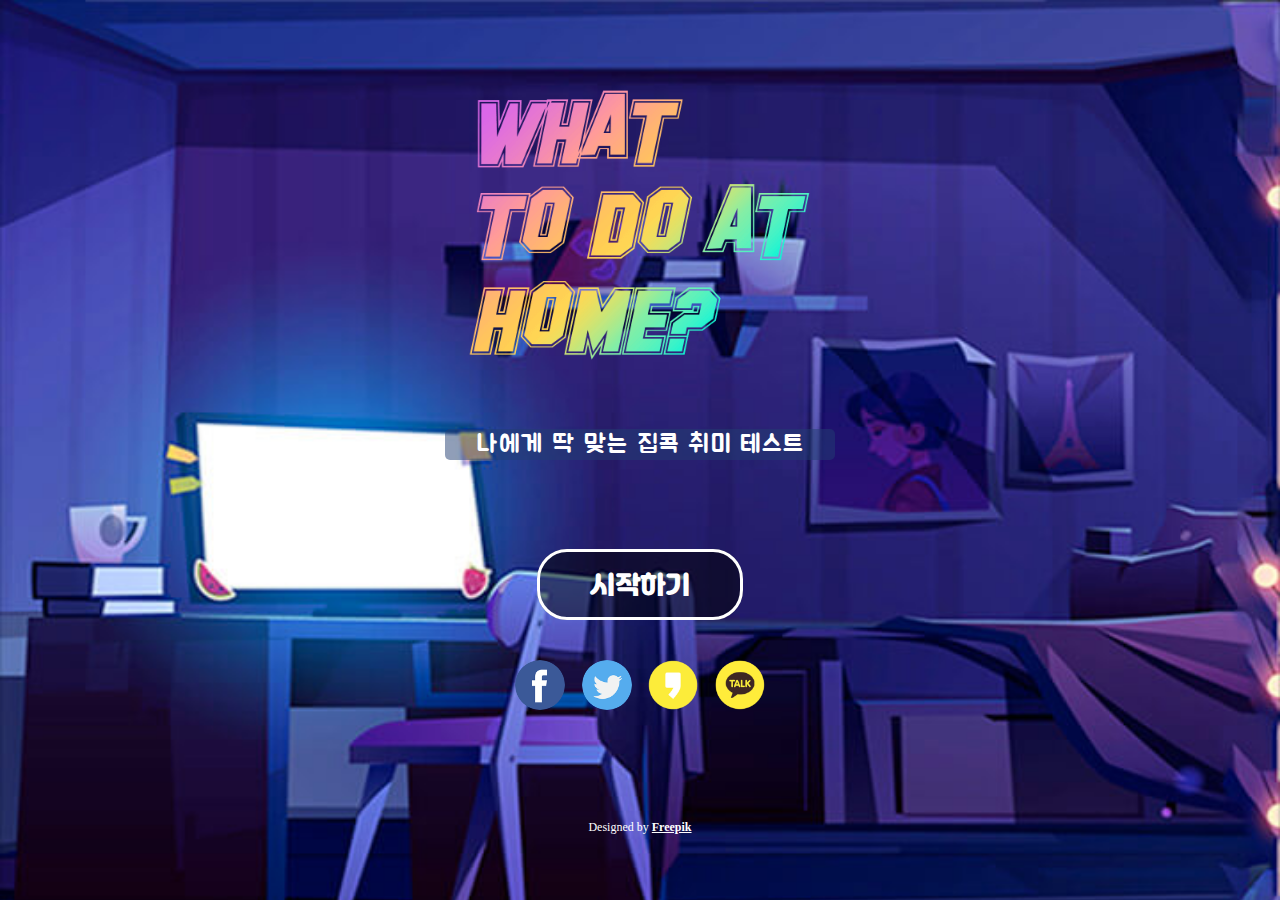
<file: index.html>
<!DOCTYPE html>
<html lang="ko">

<head>
    <!-- Global site tag (gtag.js) - Google Analytics -->
    <script async src="https://www.googletagmanager.com/gtag/js?id=G-XDQTQ596L4"></script>
    <script>
        window.dataLayer = window.dataLayer || [];
        function gtag(){dataLayer.push(arguments);}
        gtag('js', new Date());

        gtag('config', 'G-XDQTQ596L4');
    </script>

    <meta charset="UTF-8">
    <meta name="viewport" content="width=device-width, initial-scale=1.0">

    <meta name="author" content="co-authored by Hyunwoo You, Sungmin Woo">
    <meta name="description" content="집에서 할 수 있는 취미들 중에 당신에게 맞는 것을 찾아보는 테스트입니다." />

    <meta property="og:url" content="https://homehobby.netlify.app" />
    <meta property="og:title" content="집콕 취미 테스트" />
    <meta property="og:description" content="집에서 할 수 있는 취미들 중에 당신에게 맞는 것을 찾아보는 테스트입니다." />
    <meta property="og:image" content="https://homehobby.netlify.app/images/thumbnail.png">

    <meta name="google-site-verification" content="-DtTCyQD2tLP3XYauVAvXI51euDz_-AMIAl32dQdPPA" />
    <meta name="naver-site-verification" content="f21f7a08b563afbac7c1294695fac9e534602ad6" />

    <title>집콕 취미 테스트</title>

    <link rel="shortcut icon" href="favicon.ico"> 
    <link rel="icon" href="favicon.ico">

    <link rel="canonical" href="https://homehobby.netlify.app/index.html">

    <link rel="preconnect" href="https://fonts.gstatic.com">
    <link href="https://fonts.googleapis.com/css2?family=Jua&display=swap" rel="stylesheet">

    <link rel="stylesheet" href="styles/common.css">
    <link rel="stylesheet" href="styles/main.css">
    <link rel="stylesheet" href="styles/question.css">
    
    <script data-ad-client="ca-pub-7276460575738241" async
        src="https://pagead2.googlesyndication.com/pagead/js/adsbygoogle.js"></script>
    <script src="https://developers.kakao.com/sdk/js/kakao.js"></script>

    <script type="module" src="scripts/page/main.js"></script>
    <script type="module" src="scripts/page/question.js"></script>
</head>

<body>
    <section id="main">
        <header>
            <figure>
                <img src="images/main/title.png" alt="제목">
            </figure>
            <p>나에게 딱 맞는 집콕 취미 테스트</p>
        </header>

        <section class="start">
            <a>시작하기</a>
        </section>

        <section class="share">
            <ul>
                <li id="facebook"></li>
                <li id="twitter"></li>
                <li id="kakaostory"></li>
                <li id="kakaotalk"></li>
            </ul>
        </section>

        <footer>
            <h3 class="image-copyright">
                Designed by
                <a
                    href="https://www.freepik.com/free-vector/girl-bedroom-interior-on-attic-at-night_7588808.htm">
                    Freepik
                </a>
            </h3>
        </footer>
    </section>

    <section id="question">
        <header>
            <h1>
                질문
            </h1>

            <div class="progress">
                <div class="border">
                    <div class="bar"></div>
                </div>
                <h5 class="text">0%</h5>
            </div>
        </header>

        <section class="choices">
            <ul>
                <li></li>
                <li></li>
                <li></li>
            </ul>
        </section>

        <footer>
            <div class="ad-banner">
                <ins class="kakao_ad_area" style="display:none;" data-ad-unit="DAN-UDplZwxVUUppuRh3"
                    data-ad-width="320" data-ad-height="50"></ins>
            </div>
        </footer>
    </section>
    
    <script type="text/javascript" src="//t1.daumcdn.net/kas/static/ba.min.js" async></script>
</body>

</html>
</file>
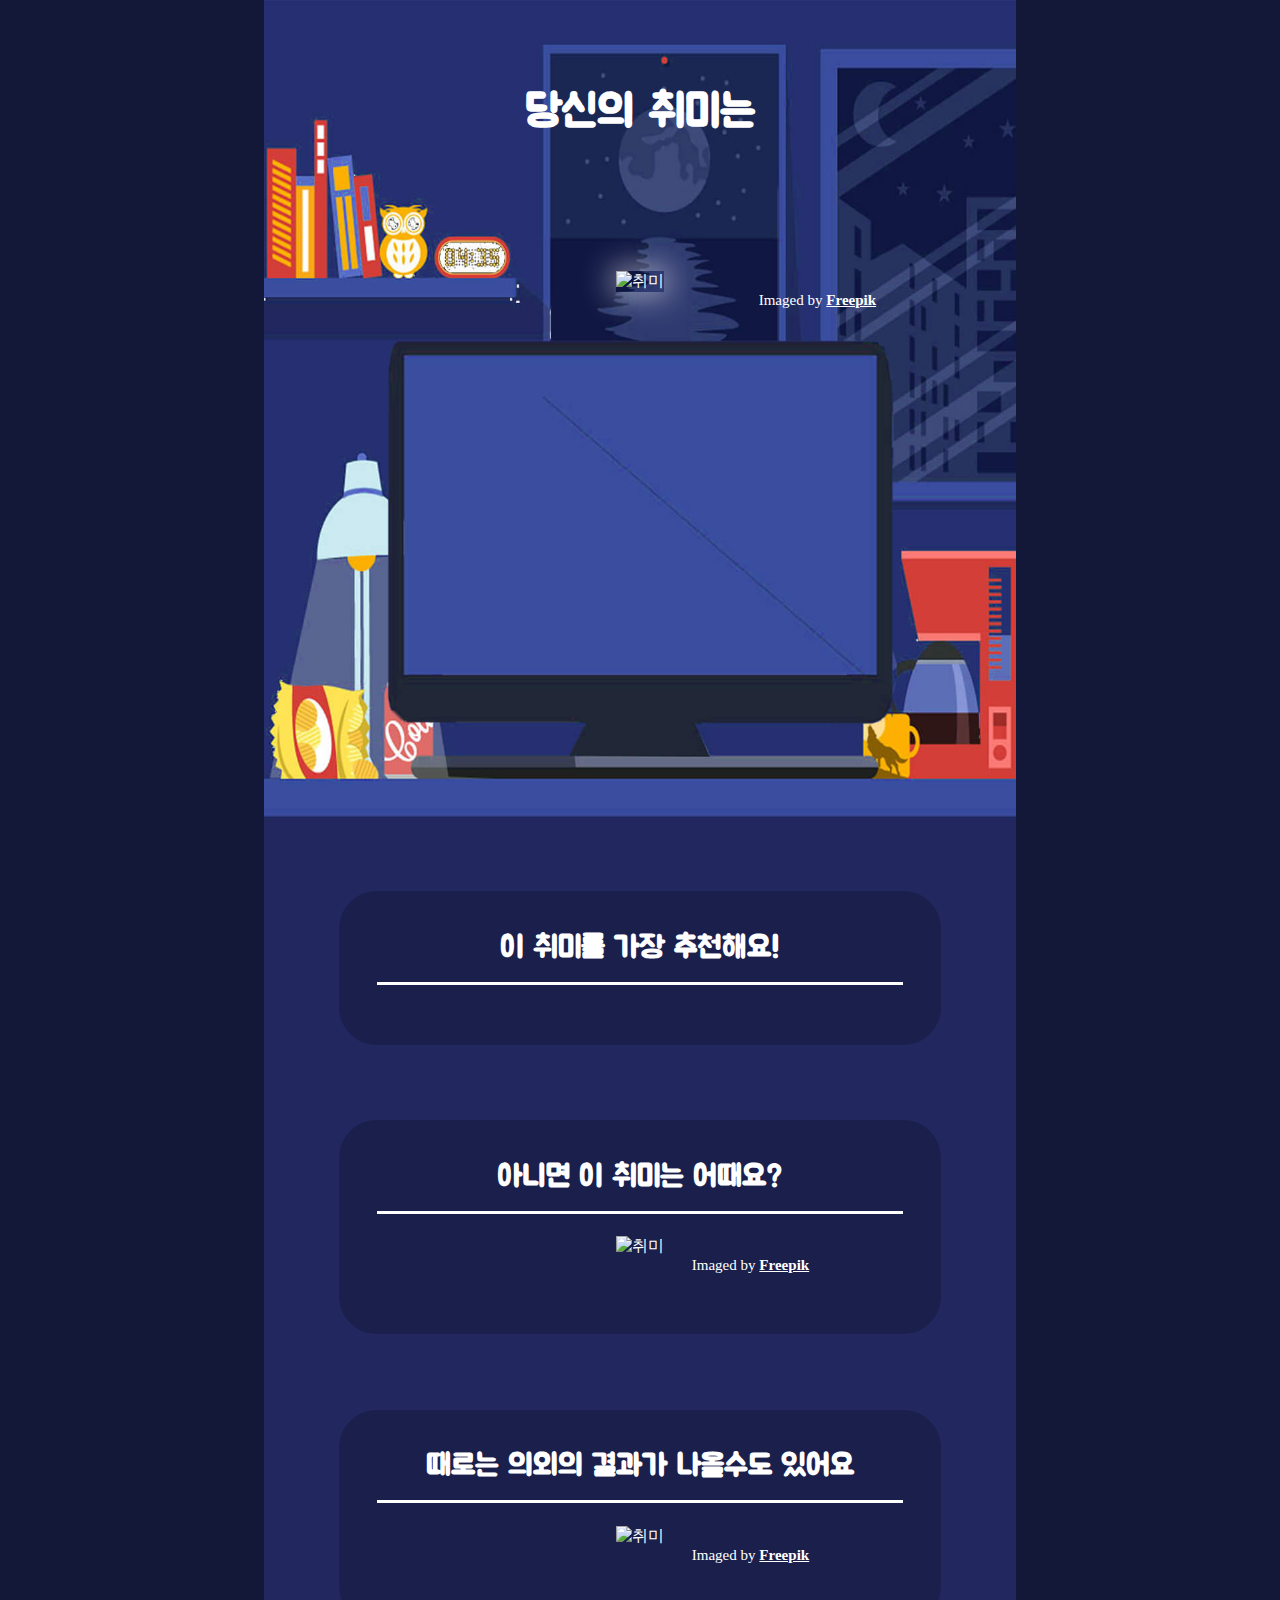
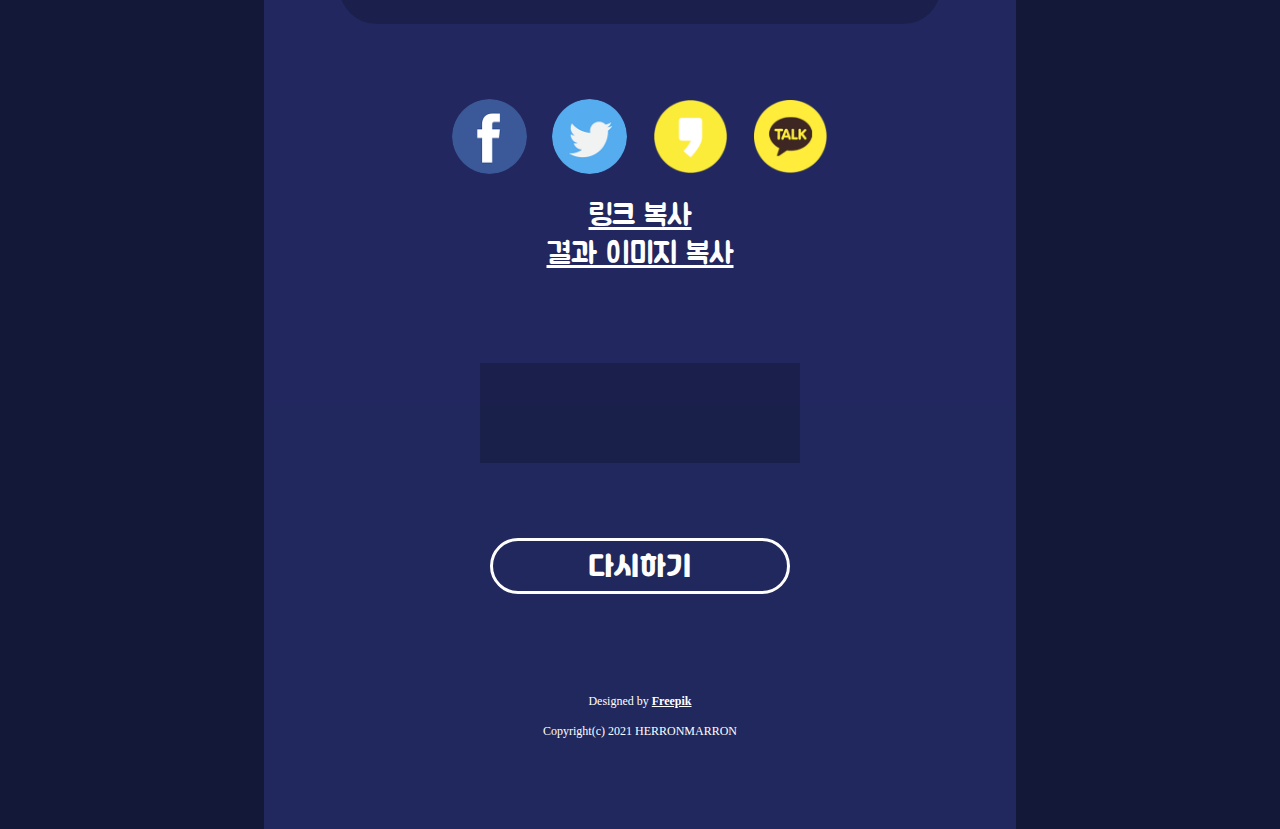
<file: result.html>
<!DOCTYPE html>
<html lang="ko">

<head>
    <!-- Global site tag (gtag.js) - Google Analytics -->
    <script async src="https://www.googletagmanager.com/gtag/js?id=G-XDQTQ596L4"></script>
    <script>
        window.dataLayer = window.dataLayer || [];
        function gtag(){dataLayer.push(arguments);}
        gtag('js', new Date());

        gtag('config', 'G-XDQTQ596L4');
    </script>

    <meta charset="UTF-8">
    <meta name="viewport" content="width=device-width, initial-scale=1.0">

    <meta name="author" content="co-authored by Hyunwoo You, Sungmin Woo">
    <meta name="description" content="집에서 할 수 있는 취미들 중에 당신에게 맞는 것을 찾아보는 테스트입니다." />

    <meta property="og:url" content="https://homehobby.netlify.app" />
    <meta property="og:title" content="집콕 취미 테스트" />
    <meta property="og:description" content="집에서 할 수 있는 취미들 중에 당신에게 맞는 것을 찾아보는 테스트입니다." />
    <meta property="og:image" content="https://homehobby.netlify.app/images/thumbnail.png">

    <title>집콕 취미 테스트</title>

    <link rel="shortcut icon" href="favicon.ico"> 
    <link rel="icon" href="favicon.ico">

    <link rel="preconnect" href="https://fonts.gstatic.com">
    <link href="https://fonts.googleapis.com/css2?family=Jua&display=swap" rel="stylesheet">

    <link rel="stylesheet" href="styles/common.css">
    <link rel="stylesheet" href="styles/result.css">

    <script src="https://developers.kakao.com/sdk/js/kakao.js"></script>
    <script src="https://html2canvas.hertzen.com/dist/html2canvas.min.js"></script>

    <script type="module" src="scripts/page/result.js"></script>
</head>

<body>
    <section class="content">
        <header>
            <h1>
                당신의 취미는<br />
                <span class='hobby'></span>
            </h1>

            <figure>
                <img alt="취미">
                <figcaption>Imaged by <a>Freepik</a></figcaption>
            </figure>
        </header>

        <section class="description">
            <article class="first">
                <h1>
                    이 취미를 가장 추천해요!
                </h1>
            </article>

            <article>
                <h1>
                    아니면 이 취미는 어때요?
                </h1>
                <h2>
                    
                </h2>
                <figure>
                    <img alt="취미">
                    <figcaption>Imaged by <a>Freepik</a></figcaption>
                </figure>
            </article>

            <article class="last">
                <h1>
                    때로는 의외의 결과가 나올수도 있어요
                </h1>
                <h2>
                    
                </h2>
                <figure>
                    <img alt="취미">
                    <figcaption>Imaged by <a>Freepik</a></figcaption>
                </figure>
            </article>
        </section>

        <section class="share">
            <ul>
                <li id="facebook"></li>
                <li id="twitter"></li>
                <li id="kakaostory"></li>
                <li id="kakaotalk"></li>
            </ul>

            <a id="link-copy">링크 복사</a>
            <a id="result-copy">결과 이미지 복사</a>
        </section>

        <section class="advertisement">
            <ins class="kakao_ad_area" style="display:none;" data-ad-unit="DAN-fZsYpKIS0dlTJGNn" data-ad-width="320"
                data-ad-height="100"></ins>
        </section>

        <section class="retry">
            <a href="/">다시하기</a>
        </section>

        <footer>
            <p class="image-copyright">
                Designed by
                <a href="https://www.freepik.com/free-vector/girl-bedroom-interior-on-attic-at-night_7588808.htm">
                    Freepik
                </a>
            </p>
            <p class="herron_marron">Copyright(c) 2021 HERRONMARRON</p>
        </footer>
    </section>

    <script type="text/javascript" src="//t1.daumcdn.net/kas/static/ba.min.js" async></script>
</body>

</html>
</file>
<file: styles/common.css>
@charset "UTF-8";

@font-face {
    font-family: 'JalnanOTF';
    src: url(../fonts/JalnanOTF.otf);
}

* {
    margin: 0;
    padding: 0;
    list-style: none;
    box-sizing: border-box;
}

html, body {
    width: 100%;
    height: 100%;
    /* background-color: #f3d6d1; */
    background-color: black;
}

a {
    color: inherit;
    text-decoration: none;
}

body > div.wrap {
    width: 100%;
    height: 100vh;
    position: relative;
    overflow: hidden;
}

body > div.wrap > ul {
    width: 300%;
    height: 100vh;
    position: absolute;
    left: 0;
}

body > div.wrap > ul > li {
    height: 100vh;
    width: 33.333333%;
    padding: 40px;
    float: left;
}

.round-rect-button {
    display: inline-block;
    padding: 2vw 8vw;
    background-color: transparent;
    border: 3px solid #fff;
    border-radius: 6vw;
    font-size: 6vw;
    font-family: 'JalnanOTF', sans-serif;
    color: #fff;
    text-align: center;
    cursor: pointer;
}
</file>
<file: styles/main.css>
#main {
    min-height: 100%;
    margin: 0 auto;
    padding: 5vw 0;
    background:#000 url(../images/main/background.jpg) top repeat-y;
    background-size: 100%;
}

#main header {
    margin-bottom: 20vw;
}

#main header figure {
    text-align: center;
}

#main header img {
    width: 80%;
}

#main header p {
    width: 78%;
    margin: 0 auto;
    background-color: rgba(34, 62, 114, 0.5);
    border-radius: 5px;
    font-size: 5vw;
    font-family: 'Jua', sans-serif;
    color: #fff;
    letter-spacing: 0.05em;
    text-align: center;
}

#main .start {
    margin-bottom: 10vw;
    text-align: center;
}

#main .start a {
    width: 60%;
    padding: 4vw 10vw;
    background-color: rgba(0,0,0,0.5);
    border: 3px solid #fff;
    border-radius: 6vw;
    font-size: 5vw;
    font-family: 'JalnanOTF', sans-serif;
    color: #fff;
    line-height: 10vw;
    text-align: center;
    cursor: pointer;
}

#main .share {
    margin-bottom: 22vw;
}

#main .share ul {
    width: 50vw;
    margin: 0 auto;
    display: flex;
    justify-content: space-between;
}

#main .share ul li {
    width: 10vw;
    height: 10vw;
    background-color: white;
    border-radius: 20vw;
    cursor: pointer;
}

#main .share li#facebook {
    background: url(/images/result/sns/facebook.png) center/cover no-repeat;
}

#main .share li#twitter {
    background: url(/images/result/sns/twitter.png) center/cover no-repeat;
}

#main .share li#kakaostory {
    background: url(/images/result/sns/kakaostory.png) center/cover no-repeat;
}

#main .share li#kakaotalk {
    background: url(/images/result/sns/kakaotalk.png) center/cover no-repeat;
}

#main footer {
    text-align: center;
}

#main .image-copyright {
    color: #ffffff;
    font-size: 12px;
    font-weight: 400;
}

#main .image-copyright a {
    text-decoration: underline;
    font-weight: 900;
}

@media only screen and (min-width: 500px) {
    #main {
        padding: calc(5px * 5) 0;
    }
    
    #main header {
        margin-bottom: calc(20px * 5);
    }

    #main header img {
        width: calc(80px * 5);
    }

    #main header p {
        width: calc(78px * 5);
        font-size: calc(5px * 5);
    }

    #main .start {
        margin-bottom: calc(10px * 5);
    }
    
    #main .start a {
        width: calc(60px * 5);
        padding: calc(4px * 5) calc(10px * 5);
        border-radius: calc(6px * 5);
        font-size: calc(5px * 5);
        line-height: calc(10px * 5);
    }
    
    #main .share {
        margin-bottom: calc(22px * 5);
    }
    
    #main .share ul {
        width: calc(50px * 5);
    }
    
    #main .share ul li {
        width: calc(10px * 5);
        height: calc(10px * 5);
        border-radius: calc(20px * 5);
    }
}
</file>
<file: styles/question.css>
#question {
    min-height: 100%;
    padding: 0;
    display: none;
    flex-direction: column;
    position: relative;
    background:
        linear-gradient(135deg, rgba(24, 47, 112, 0.5) 20%, 20%, rgba(11, 35, 100, 0.3) 30%, 50%, rgba(36, 3, 63, .5) 50%),
        linear-gradient(225deg, transparent, 10%, black 70%);
    background-size: cover;
}

#question header {
    padding: 30px;
}

#question header h1 {
    width: 100%;
    margin: auto;
    margin-bottom: 4vw;
    font-size: 18px;
    font-family: 'JalnanOTF', sans-serif;
    color: white;
    line-height: 1.5;
}

#question header .progress {
    width: 100%;
}

#question header .progress .border {
    width: 100%;
    height: auto;
    position: relative;
    margin: 0 auto;
    margin-bottom: 10px;
    padding: 1px;
    background-color: #ffffff;
}

#question header .progress .bar {
    width: 10%;
    height: 1.6vw;
    background-color: #5f135f;
}

#question header .progress .text {
    font-size: 4vw;
    font-family: 'JalnanOTF', sans-serif;
    color: #ffffff;
    text-align: center;
}

#question .choices {
    width: 100%;
    padding: 0 30px;
    padding-bottom: 50px;
}

#question .choice {
    width: 90%;
    height: auto;
    margin: 30px auto;
    padding: 5px 20px;
    display: block;
    border: 3px solid white;
    border-radius: 18px;
    line-height: 24px;
    font-size: 16px;
    font-family: 'Jua', sans-serif;
    color: #ffffff;
    text-align: center;
    letter-spacing: 1px;
    cursor: pointer;
}

#question .ad-banner {
    width: 320px;
    height: 50px;
    margin: 0 auto;
    position: absolute;
    left: 0;
    right: 0;
    bottom: 0;
    background-color: rgba(0, 0, 0, 0.2);
}

@media only screen and (min-width: 500px) {
    #question header h1 {
        max-width: 700px;
        margin-bottom: calc(4px * 5);
        font-size: 30px;
    }

    #question header .progress .border {
        width: 400px;
    }

    #question header .progress .bar {
        height: 8px;
    }

    #question header .progress .text {
        font-size: 20px;
    }

    #question .choice {
        max-width: 600px;
        font-size: 24px;
    }

    #question .choice:hover {
        background-color: rgba(255, 196, 0, 0.7);
    }
}
</file>
<file: styles/result.css>
body {
    height: auto;
    background-color: rgba(32, 40, 93, 0.6);
    color: #ffffff;
}

.content {
    margin: 0 auto;
    padding: 10vw 0;
    background: #20285d url(../images/result/background.jpg) top no-repeat;
    background-size: 100%;
}

header {
    height: 98.5vw;
    margin: 0 auto;
}

header h1 {
    margin-bottom: 16vw;
    font-size: 6vw;
    font-family: 'Jua', sans-serif;
    line-height: 10vw;
    text-align: center;
}

header h1 .hobby {
    font-size: 9vw;
}

figure {
    margin: 0 auto;
    text-align: center;
}

header figure {
    width: 62.8vw;
    height: 43vw;
}

figure img {
    width: 100%;
    height: 100%;
}

header figure img {
    box-shadow: 0 0 30px 5px rgba(255, 255, 255, 0.5);
}

figure figcaption {
    margin: 0 auto;
    font-size: 2vw;
    text-align: end;
}

figure figcaption a, .image-copyright a {
    font-weight: 900;
    text-decoration: underline;
}

.description article {
    margin: 10vw;
    padding: 5vw;
    background-color: rgba(0, 0, 0, 0.2);
    border-radius: 5vw;
}

.description article h1 {
    height: auto;
    margin: 0 auto;
    margin-bottom: 3vw;
    padding-bottom: 2vw;
    border-bottom: 3px solid #fff;
    font-size: 4vw;
    font-family: 'Jua', sans-serif;
    text-align: center;
}

.description article h2 {
    margin-bottom: 3vw;
    display: block;
    font-size: 5vw;
    font-family: 'Jua', sans-serif;
    text-align: center;
}

.description article figure {
    width: 45vw;
    margin-bottom: 3vw;
}

.description article p {
    margin-top: 3vw;
    font-size: 6vw;
    font-family: 'Jua', sans-serif;
    letter-spacing: 0.02em;
    text-indent: 3vw;
}

.share {
    margin-bottom: 12vw;
    text-align: center;
}

.share ul {
    width: 50vw;
    margin: 0 auto;
    margin-bottom: 3vw;
    display: flex;
    justify-content: space-between;
}

.share ul li {
    width: 10vw;
    height: 10vw;
    background-color: white;
    border-radius: 20vw;
    cursor: pointer;
}

.share li#facebook {
    background: url(/images/result/sns/facebook.png) center/cover no-repeat;
}

.share li#twitter {
    background: url(/images/result/sns/twitter.png) center/cover no-repeat;
}

.share li#kakaostory {
    background: url(/images/result/sns/kakaostory.png) center/cover no-repeat;
}

.share li#kakaotalk {
    background: url(/images/result/sns/kakaotalk.png) center/cover no-repeat;
}

.share a {
    width: 30vw;
    margin: 0 auto;
    display: block;
    font-size: 4vw;
    font-family: 'Jua', sans-serif;
    text-align: center;
    text-decoration: underline;
    cursor: pointer;
}

.advertisement {
    width: 320px;
    height: 100px;
    margin: 0 auto;
    margin-bottom: 10vw;
    background-color: rgba(0, 0, 0, 0.2);
}

.retry a {
    width: 60vw;
    margin: 0 auto;
    margin-bottom: 20vw;
    line-height: 10vw;
    display: block;
    background-color: transparent;
    border: 3px solid white;
    border-radius: 5vw;
    font-size: 5vw;
    font-family: 'JalnanOTF', sans-serif;
    color: #ffffff;
    text-align: center;
    letter-spacing: 1px;
    cursor: pointer;
}

footer p {
    margin: 2vw auto;
    font-size: 12px;
    text-align: center;
}

@media only screen and (min-width: 500px) {
    .description article p {
        font-size: 30px;
    }

    .retry a {
        width: 300px;
        margin-bottom: calc(20px * 5);
        line-height: 50px;
        border-width: 3px;
        font-size: 25px;
    }
}

@media only screen and (min-width: 768px) {
    .content {
        max-width: 752px;
        padding: calc(10px * 7.52) 0;
    }

    header {
        height: calc(98.5px * 7.52);
    }

    header h1 {
        margin-bottom: calc(16px * 7.52);
        font-size: calc(6px * 7.52);
        line-height: calc(10px * 7.52);
    }

    header h1 .hobby {
        font-size: calc(9px * 7.52);
    }

    header figure {
        width: calc(62.8px * 7.52);
        height: calc(43px * 7.52);
    }

    figure figcaption {
        font-size: calc(2px * 7.52);
    }

    .description article {
        margin: calc(10px * 7.52);
        padding: calc(5px * 7.52);
        border-radius: calc(5px * 7.52);
    }

    .description article h1 {
        margin-bottom: calc(3px * 7.52);
        padding-bottom: calc(2px * 7.52);
        font-size: calc(4px * 7.52);
    }

    .description article h2 {
        margin-bottom: calc(3px * 7.52);
        font-size: calc(5px * 7.52);
    }

    .description article figure {
        width: calc(45px * 7.52);
        margin-bottom: calc(3px * 7.52);
    }

    .description article p {
        margin-top: calc(3px * 7.52);
        text-indent: calc(3px * 7.52);
    }

    .share {
        margin-bottom: calc(12px * 7.52);
    }

    .share ul {
        width: calc(50px * 7.52);
        margin-bottom: calc(3px * 7.52);
    }

    .share ul li {
        width: calc(10px * 7.52);
        height: calc(10px * 7.52);
        border-radius: calc(20px * 7.52);
    }

    .share a {
        width: calc(30px * 7.52);
        font-size: calc(4px * 7.52);
    }

    .advertisement {
        margin-bottom: calc(10px * 7.52);
    }

    .retry button {
        width: calc(60px * 7.52);
        margin-bottom: calc(20px * 7.52);
        line-height: calc(10px * 7.52);
        border-radius: calc(5px * 7.52);
        font-size: calc(5px * 7.52);
    }

    footer p {
        margin: calc(2px * 7.52) auto;
    }
}
</file>
